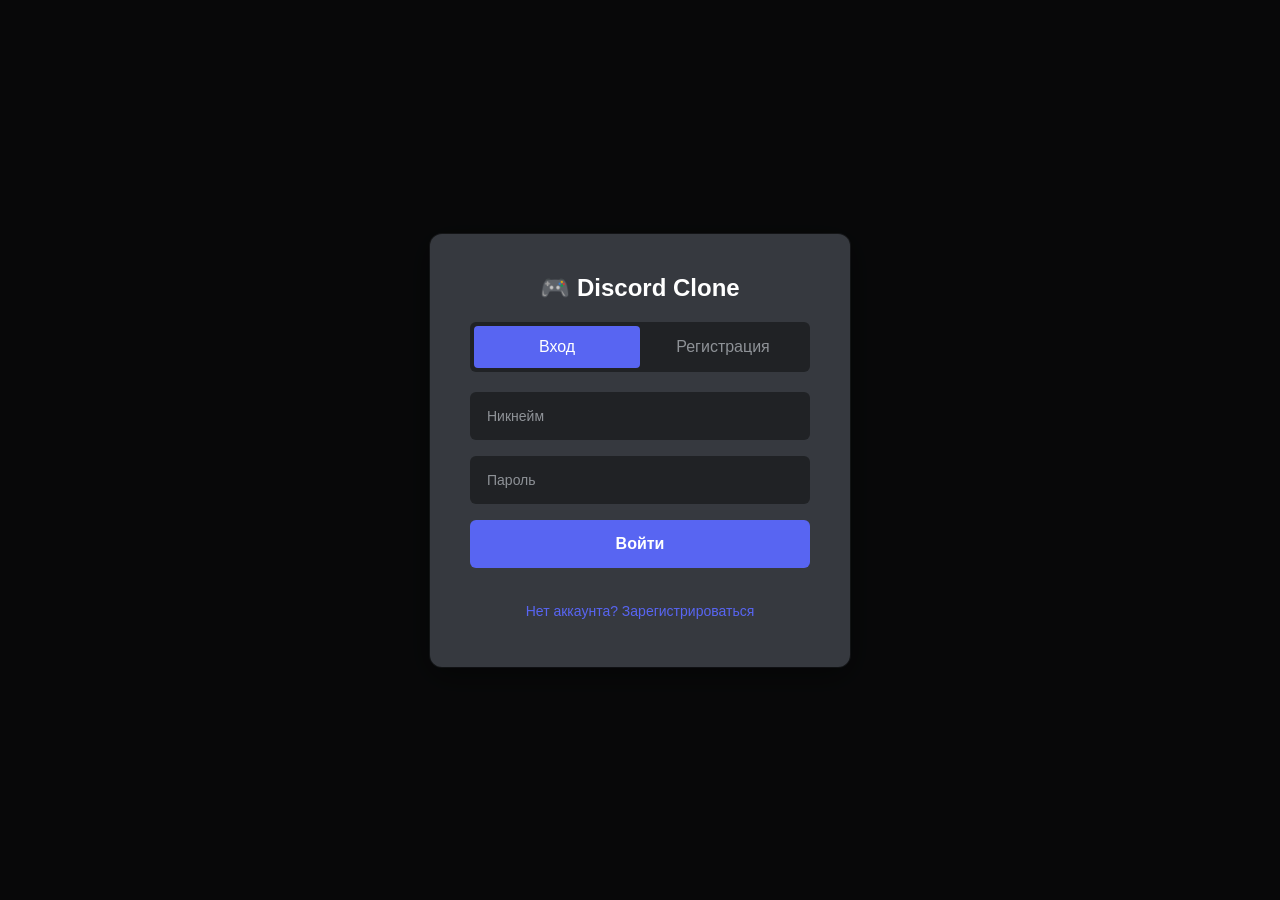
<file: Рефакторинг/frontend/index.html>
<!DOCTYPE html>
<html lang="ru">
<head>
    <meta charset="UTF-8">
    <meta name="viewport" content="width=device-width, initial-scale=1.0">
    <title>Discord Clone</title>

    <!-- CSS -->
    <link rel="stylesheet" href="css/main.css">
    <link rel="stylesheet" href="css/auth.css">
    <link rel="stylesheet" href="css/chat.css">
    <link rel="stylesheet" href="css/profile.css">
    <link rel="stylesheet" href="css/modals.css">
    <link rel="stylesheet" href="css/mobile.css">
</head>
<body>
<!-- =========================================================================
БЛОК 1: ЭКРАН АВТОРИЗАЦИИ
========================================================================= -->
<div id="auth-screen">
    <div class="auth-box">
        <h2>🎮 Discord Clone</h2>

        <div class="auth-tabs">
            <div class="auth-tab active" onclick="switchTab('login')">Вход</div>
            <div class="auth-tab" onclick="switchTab('register')">Регистрация</div>
        </div>

        <div id="login-form">
            <div class="error-message" id="login-error"></div>
            <label for="login-nickname"></label>
            <input type="text" id="login-nickname" placeholder="Никнейм" autocomplete="username" maxlength="25">

            <label for="login-password"></label>
            <input type="password" id="login-password" placeholder="Пароль" autocomplete="current-password">

            <button onclick="login()" id="login-btn">Войти</button>
            <div class="toggle-link" onclick="switchTab('register')">Нет аккаунта? Зарегистрироваться</div>
        </div>

        <div id="register-form" style="display: none;">
            <div class="error-message" id="register-error"></div>
            <div class="password-strength" id="password-strength-bar"></div>
            <div class="password-requirements" id="password-requirements">Мин. 8 символов, заглавная, строчная, цифра</div>

            <label for="reg-nickname"></label>
            <input type="text" id="reg-nickname" placeholder="Никнейм (3-25 символов)" autocomplete="username" maxlength="25" oninput="validateNicknameLength(this)">

            <label for="reg-email"></label>
            <input type="email" id="reg-email" placeholder="Email (обязательно)" autocomplete="email">

            <label for="reg-password"></label>
            <input type="password" id="reg-password" placeholder="Пароль" autocomplete="new-password" oninput="checkPasswordStrength()">

            <button onclick="register()" id="register-btn">Зарегистрироваться</button>
            <div class="toggle-link" onclick="switchTab('login')">Есть аккаунт? Войти</div>
        </div>
    </div>
</div>

<!-- =========================================================================
БЛОК 2: МОДАЛЬНЫЕ ОКНА
========================================================================= -->
<div id="email-verify-modal" class="modal">
    <div class="verify-box">
        <h3>📧 Подтверждение Email</h3>
        <p>Введите 6-значный код из письма</p>
        <div class="error-message" id="verify-error"></div>
        <div class="success-message" id="verify-success"></div>
        <label for="verify-code"></label>
        <input type="text" id="verify-code" placeholder="000000" maxlength="6" pattern="[0-9]*" inputmode="numeric">
        <button onclick="verifyEmail()" id="verify-code-btn">Подтвердить</button>
        <div class="resend-link" onclick="resendCode()" id="resend-code-btn">📩 Отправить код повторно</div>
        <button class="close-btn" onclick="closeVerifyModal()">Позже</button>
    </div>
</div>

<div id="create-channel-modal" class="modal">
    <div class="verify-box">
        <h3>➕ Создать канал</h3>
        <p>Создайте новый канал для общения</p>
        <div class="error-message" id="create-channel-error"></div>
        <label for="channel-name-input"></label>
        <input type="text" id="channel-name-input" placeholder="название-канала" maxlength="25">
        <label for="channel-password-input"></label>
        <input type="password" id="channel-password-input" placeholder="Пароль (необязательно)">
        <small>💡 Оставьте пустым для открытого канала</small>
        <button onclick="createChannel()">Создать канал</button>
        <button class="close-btn" onclick="closeCreateChannelModal()">Отмена</button>
    </div>
</div>

<div id="channel-password-modal" class="modal">
    <div class="verify-box">
        <h3>🔒 Защищённый канал</h3>
        <p id="channel-password-prompt"></p>
        <div class="error-message" id="channel-password-error"></div>
        <label for="join-channel-password-input"></label>
        <input type="password" id="join-channel-password-input" placeholder="Введите пароль">
        <button onclick="joinProtectedChannel()">Войти</button>
        <button class="close-btn" onclick="closeChannelPasswordModal()">Отмена</button>
    </div>
</div>

<!-- =========================================================================
БЛОК 3: МОДАЛЬНОЕ ОКНО ПРОФИЛЯ
========================================================================= -->
<div id="profile-modal" class="profile-modal">
    <div class="profile-container">
        <div class="profile-header">
            <button class="profile-close-btn" onclick="closeProfileModal()">×</button>
            <div class="profile-avatar-large" id="profile-avatar-large">U</div>
            <h2 class="profile-name" id="profile-name">Username</h2>
            <p class="profile-email" id="profile-email">email@example.com</p>
        </div>

        <div class="profile-body">
            <div class="profile-success-message" id="profile-success"></div>
            <div class="profile-error-message" id="profile-error"></div>

            <div class="profile-section">
                <h3 class="profile-section-title">📋 Основная информация</h3>
                <div class="profile-field">
                    <label>Никнейм</label>
                    <label for="profile-nickname-input"></label>
                    <input type="text" id="profile-nickname-input" placeholder="Ваш никнейм (3-25 символов)" maxlength="25" oninput="validateNicknameLength(this)">
                </div>

                <div class="profile-field">
                    <label>Email <span class="profile-status-badge unverified" id="profile-email-badge">Не подтверждён</span></label>
                    <div class="profile-email-row">
                        <label for="profile-email-input"></label>
                        <input type="email" id="profile-email-input" class="profile-email-input" placeholder="email@example.com">
                        <button class="verify-email-btn" onclick="sendVerificationEmail()" id="verify-email-btn">📩 Отправить код</button>
                    </div>

                    <div class="verification-code-container" id="verification-code-container" style="display: none; margin-top: 12px;">
                        <div class="profile-field" style="margin-bottom: 8px;">
                            <label>Код из письма</label>
                            <label for="profile-verification-code"></label>
                            <input type="text" id="profile-verification-code" placeholder="000000" maxlength="6" pattern="[0-9]*" inputmode="numeric" style="letter-spacing: 8px; font-size: 18px; text-align: center; font-weight: bold;">
                        </div>
                        <button class="profile-btn" onclick="verifyEmailFromProfile()" style="margin-top: 8px;">✅ Подтвердить email</button>
                        <div class="verify-email-timer" id="verify-email-timer">⏳ Повторная отправка через <span id="timer-countdown">30</span> сек.</div>
                        <div class="verify-email-success" id="verify-email-success">✅ Код отправлен!</div>
                        <div class="verify-email-error" id="verify-email-error">❌ Ошибка отправки</div>
                    </div>
                </div>

                <div class="profile-info-row">
                    <span class="profile-info-label">ID пользователя</span>
                    <span class="profile-info-value" id="profile-user-id">-</span>
                </div>
                <div class="profile-info-row">
                    <span class="profile-info-label">Дата регистрации</span>
                    <span class="profile-info-value" id="profile-created-at">-</span>
                </div>
                <div class="profile-info-row">
                    <span class="profile-info-label">Последний вход</span>
                    <span class="profile-info-value" id="profile-last-login">-</span>
                </div>

                <button class="profile-btn" onclick="updateProfile()">💾 Сохранить изменения</button>
            </div>

            <div class="profile-section">
                <h3 class="profile-section-title">🔐 Безопасность</h3>
                <div class="profile-field">
                    <label>Текущий пароль</label>
                    <label for="profile-current-password"></label>
                    <input type="password" id="profile-current-password" placeholder="••••••••">
                </div>
                <div class="profile-field">
                    <label>Новый пароль</label>
                    <label for="profile-new-password"></label>
                    <input type="password" id="profile-new-password" placeholder="Минимум 8 символов">
                </div>
                <div class="profile-field">
                    <label>Подтверждение пароля</label>
                    <label for="profile-confirm-password"></label>
                    <input type="password" id="profile-confirm-password" placeholder="Повторите пароль">
                </div>
                <button class="profile-btn secondary" onclick="changePassword()">🔑 Изменить пароль</button>
            </div>

            <div class="profile-section">
                <h3 class="profile-section-title">💻 Активные сессии</h3>
                <div id="profile-sessions-list"></div>
                <button class="profile-btn secondary" onclick="terminateAllSessions()" style="margin-top: 12px;">🚫 Завершить все другие сессии</button>
            </div>

            <div class="profile-section">
                <h3 class="profile-section-title">📊 Статистика</h3>
                <div class="profile-stats-grid">
                    <div class="profile-stat-card">
                        <div class="profile-stat-value" id="profile-messages-count">0</div>
                        <div class="profile-stat-label">Сообщений</div>
                    </div>
                    <div class="profile-stat-card">
                        <div class="profile-stat-value" id="profile-channels-count">0</div>
                        <div class="profile-stat-label">Каналов</div>
                    </div>
                </div>
            </div>

            <div class="profile-section">
                <h3 class="profile-section-title" style="color: var(--red);">⚠️ Опасная зона</h3>
                <div class="profile-info-row">
                    <div>
                        <div class="profile-info-label">Удалить аккаунт!</div>
                        <div class="profile-info-label">Это действие необратимо!</div>
                    </div>
                    <button class="profile-btn danger" onclick="showDeleteAccountConfirm()">🗑️ Удалить</button>
                </div>
            </div>
        </div>
    </div>
</div>

<div id="delete-account-modal" class="profile-modal">
    <div class="verify-box">
        <h3>⚠️ Удаление аккаунта</h3>
        <p>Вы уверены? Это действие НЕОБРАТИМО!</p>
        <div class="profile-error-message" id="delete-account-error"></div>
        <label for="delete-confirm-nickname"></label>
        <input type="text" id="delete-confirm-nickname" placeholder="Введите ваш никнейм для подтверждения">
        <button class="profile-btn danger" onclick="deleteAccount()">🗑️ Удалить аккаунт</button>
        <button class="profile-btn secondary" onclick="closeDeleteAccountModal()">Отмена</button>
    </div>
</div>

<!-- =========================================================================
БЛОК 4: ОСНОВНОЙ ИНТЕРФЕЙС
========================================================================= -->
<div id="app-screen">
    <div class="servers-nav">
        <div class="server-icon" title="Главный сервер">D</div>
        <div class="server-icon" title="Добавить сервер">+</div>
    </div>

    <div class="channels-nav">
        <div class="header">
            <div class="Core_Server-span"><span>Главный сервер (TLS 1.3)</span></div>
            <button class="create-channel-btn" onclick="showCreateChannelModal()" title="Создать канал">+</button>
        </div>
        <div class="channel-list" id="channel-list"></div>

        <div class="user-info">
            <div class="user-avatar" id="user-avatar">U</div>
            <div class="user-name-container">
                <div class="user-name" id="user-name" title="Полный никнейм">User</div>
            </div>
            <div class="user-actions">
                <button class="profile-btn" onclick="showProfileModal()">⚙️ Профиль</button>
                <button class="logout-btn" onclick="logout()">🚪 Выход</button>
            </div>
        </div>
    </div>

    <div class="chat-area">
        <div class="chat-header" id="chat-header"># общий-чат</div>
        <div class="messages" id="messages"></div>

        <div class="input-area">
            <div class="input-wrapper">
                <label for="file-input" class="file-upload-btn" title="Прикрепить файл">📎</label>
                <input type="file" id="file-input" style="display: none;" multiple accept="image/*,video/*,audio/*,.pdf,.doc,.docx,.txt">

                <label for="message-input"></label>
                <textarea id="message-input" placeholder="Написать сообщение..." rows="1" maxlength="1000"></textarea>

                <button class="send-btn" onclick="sendMessage()" title="Отправить">➤</button>
            </div>

            <div id="file-preview-container" style="display: none;">
                <div id="file-preview-list"></div>
                <button class="cancel-upload-btn" onclick="cancelFileUpload()">Отмена</button>
                <button class="send-files-btn" onclick="sendMessageWithAttachments()">Отправить</button>
            </div>
        </div>
    </div>

    <div class="users-panel">
        <div class="users-header">В сети — <span id="online-count">0</span></div>
        <div class="user-list" id="user-list"></div>
    </div>

    <div class="connection-status status-disconnected" id="connection-status">Отключено</div>
</div>

<!-- =========================================================================
БЛОК 5: JAVASCRIPT МОДУЛИ
========================================================================= -->
<script type="module" src="js/utils.js"></script>
<script type="module" src="js/auth.js"></script>
<script type="module" src="js/chat.js"></script>
<script type="module" src="js/channels.js"></script>
<script type="module" src="js/files.js"></script>
<script type="module" src="js/profile.js"></script>
<script type="module" src="js/app.js"></script>
</body>
</html>
</file>
<file: Рефакторинг/frontend/css/main.css>
/* =============================================================================
DISCORD CLONE - MAIN.CSS
Базовые стили и CSS переменные
============================================================================= */

:root {
    --bg-tertiary: #202225;
    --bg-secondary: #2f3136;
    --bg-primary: #36393f;
    --channel-text: #8e9297;
    --header-primary: #fff;
    --text-normal: #dcddde;
    --brand: #5865F2;
    --brand-hover: #4752c4;
    --green: #3ba55c;
    --red: #ed4245;
    --yellow: #faa61a;
    --error: #f04747;
    --mobile-header-height: 50px;
}

* {
    box-sizing: border-box;
    margin: 0;
    padding: 0;
    -webkit-tap-highlight-color: transparent;
}

body {
    font-family: 'Whitney', 'Helvetica Neue', Arial, sans-serif;
    background-color: var(--bg-primary);
    color: var(--text-normal);
    height: 100vh;
    overflow: hidden;
    touch-action: manipulation;
}

/* Скроллбары */
::-webkit-scrollbar {
    width: 8px;
    background-color: #2e3338;
}

::-webkit-scrollbar-thumb {
    background-color: #202225;
    border-radius: 4px;
}

/* Автозаполнение форм */
input:-webkit-autofill,
input:-webkit-autofill:hover,
input:-webkit-autofill:focus {
    -webkit-text-fill-color: var(--text-normal);
    -webkit-box-shadow: 0 0 0px 1000px var(--bg-tertiary) inset;
    transition: background-color 5000s ease-in-out 0s;
}

/* Уведомления */
.notification {
    position: fixed;
    bottom: 24px;
    right: 24px;
    padding: 16px 24px;
    border-radius: 8px;
    color: white;
    font-weight: 600;
    font-size: 14px;
    z-index: 1002;
    animation: slideInRight 0.3s ease;
    box-shadow: 0 4px 16px rgba(0, 0, 0, 0.3);
    max-width: calc(100% - 48px);
    word-wrap: break-word;
}

@keyframes slideInRight {
    from { transform: translateX(100%); opacity: 0; }
    to { transform: translateX(0); opacity: 1; }
}

.notification.success {
    background: linear-gradient(135deg, var(--green), #2d7d46);
}

.notification.error {
    background: linear-gradient(135deg, var(--error), #c23b3d);
}

.notification.warning {
    background: linear-gradient(135deg, var(--yellow), #d48d12);
    color: #000;
}
</file>
<file: Рефакторинг/frontend/css/auth.css>
/* =============================================================================
DISCORD CLONE - AUTH.CSS
Стили экрана авторизации
============================================================================= */

#auth-screen {
    position: fixed;
    top: 0;
    left: 0;
    width: 100%;
    height: 100%;
    background: rgba(0, 0, 0, 0.85);
    display: flex;
    justify-content: center;
    align-items: center;
    z-index: 1000;
    backdrop-filter: blur(5px);
    padding: 20px;
}

.auth-box {
    background: var(--bg-primary);
    padding: 40px;
    border-radius: 12px;
    width: 420px;
    max-width: 100%;
    box-shadow: 0 8px 32px rgba(0, 0, 0, 0.4), 0 0 0 1px rgba(32, 34, 37, 0.6);
    animation: slideUp 0.3s ease;
}

@keyframes slideUp {
    from { opacity: 0; transform: translateY(20px); }
    to { opacity: 1; transform: translateY(0); }
}

.auth-box h2 {
    color: var(--header-primary);
    margin-bottom: 20px;
    text-align: center;
    font-size: 24px;
    font-weight: 600;
}

.auth-box input {
    background: var(--bg-tertiary);
    padding: 14px 16px;
    border-radius: 6px;
    margin-bottom: 16px;
    border: 1px solid transparent;
    width: 100%;
    color: var(--text-normal);
    font-size: 16px;
    transition: all 0.2s ease;
    box-sizing: border-box;
}

.auth-box input:focus {
    border-color: var(--brand);
    outline: none;
    background: #1a1c1f;
}

.auth-box input::placeholder {
    color: var(--channel-text);
    font-size: 14px;
}

.auth-box button {
    background: var(--brand);
    color: white;
    border: none;
    padding: 14px 24px;
    border-radius: 6px;
    font-weight: 600;
    cursor: pointer;
    width: 100%;
    transition: all 0.2s ease;
    font-size: 16px;
    margin-bottom: 12px;
    min-height: 48px;
}

.auth-box button:hover {
    background: var(--brand-hover);
    transform: translateY(-1px);
}

.auth-box button:disabled {
    background: var(--channel-text);
    cursor: not-allowed;
    transform: none;
}

.auth-box .toggle-link {
    text-align: center;
    margin-top: 15px;
    color: var(--brand);
    cursor: pointer;
    font-size: 14px;
    transition: all 0.2s ease;
    padding: 8px;
}

.auth-box .toggle-link:hover {
    text-decoration: underline;
    color: var(--brand-hover);
}

.auth-box .error-message {
    color: var(--error);
    font-size: 13px;
    margin-bottom: 20px;
    text-align: center;
    display: none;
    padding: 12px 16px;
    border-radius: 6px;
    background: rgba(237, 66, 69, 0.1);
    border: 1px solid rgba(237, 66, 69, 0.3);
}

.auth-box .success-message {
    color: var(--green);
    font-size: 13px;
    margin-bottom: 20px;
    text-align: center;
    display: none;
    padding: 12px 16px;
    border-radius: 6px;
    background: rgba(59, 165, 92, 0.1);
    border: 1px solid rgba(59, 165, 92, 0.3);
}

.auth-tabs {
    display: flex;
    margin-bottom: 20px;
    background: var(--bg-tertiary);
    border-radius: 6px;
    padding: 4px;
}

.auth-tab {
    flex: 1;
    padding: 12px;
    text-align: center;
    cursor: pointer;
    color: var(--channel-text);
    border-radius: 4px;
    transition: all 0.2s ease;
    font-weight: 500;
    user-select: none;
}

.auth-tab.active {
    color: var(--header-primary);
    background: var(--brand);
    cursor: pointer;
}

.auth-tab:hover:not(.active) {
    color: var(--text-normal);
    background: rgba(79, 84, 92, 0.3);
}

.password-strength {
    height: 4px;
    border-radius: 2px;
    margin-bottom: 10px;
    transition: all 0.3s ease;
}

.password-strength.weak { background: var(--red); }
.password-strength.medium { background: var(--yellow); }
.password-strength.strong { background: var(--green); }

.password-requirements {
    font-size: 12px;
    color: var(--channel-text);
    margin-bottom: 15px;
    text-align: center;
}
</file>
<file: Рефакторинг/frontend/css/chat.css>
/* =============================================================================
DISCORD CLONE - CHAT.CSS
Стили чата и сообщений
============================================================================= */

#app-screen {
    display: none;
    height: 100%;
    width: 100%;
}

.servers-nav {
    width: 72px;
    background-color: var(--bg-tertiary);
    display: flex;
    flex-direction: column;
    align-items: center;
    padding-top: 12px;
    flex-shrink: 0;
}

.server-icon {
    width: 48px;
    height: 48px;
    background-color: var(--bg-primary);
    border-radius: 50%;
    margin-bottom: 8px;
    cursor: pointer;
    transition: all 0.2s ease;
    display: flex;
    justify-content: center;
    align-items: center;
    color: var(--text-normal);
    font-weight: bold;
    font-size: 20px;
}

.server-icon:hover {
    border-radius: 16px;
    background-color: var(--brand);
    color: white;
}

.channels-nav {
    width: 240px;
    background-color: var(--bg-secondary);
    display: flex;
    flex-direction: column;
    flex-shrink: 0;
}

.header {
    height: 48px;
    padding: 0 16px;
    display: flex;
    align-items: center;
    justify-content: space-between;
    font-weight: 600;
    color: var(--header-primary);
    border-bottom: 1px solid #202225;
    box-shadow: 0 1px 0 rgba(4, 4, 5, 0.2);
    font-size: 15px;
}

.create-channel-btn {
    background: var(--bg-primary);
    color: var(--channel-text);
    border: none;
    width: 32px;
    height: 32px;
    border-radius: 6px;
    font-size: 22px;
    cursor: pointer;
    transition: all 0.2s ease;
    display: flex;
    align-items: center;
    justify-content: center;
    line-height: 1;
    min-width: 32px;
    min-height: 32px;
}

.create-channel-btn:hover {
    background: var(--brand);
    color: white;
    transform: rotate(90deg);
}

.channel-list {
    padding: 10px 8px;
    flex: 1;
    overflow-y: auto;
}

.channel-item {
    padding: 10px 10px;
    border-radius: 6px;
    color: var(--channel-text);
    cursor: pointer;
    margin-bottom: 2px;
    display: flex;
    align-items: center;
    transition: all 0.2s ease;
    font-size: 15px;
    min-height: 40px;
}

.channel-item::before {
    content: '#';
    margin-right: 6px;
    color: var(--channel-text);
    font-weight: bold;
}

.channel-item:hover {
    background-color: rgba(79, 84, 92, 0.32);
    color: var(--text-normal);
}

.channel-item.active {
    background-color: rgba(79, 84, 92, 0.6);
    color: white;
}

.channel-delete-btn {
    background: transparent;
    border: none;
    color: var(--channel-text);
    cursor: pointer;
    font-size: 14px;
    padding: 8px;
    border-radius: 4px;
    transition: all 0.2s ease;
    opacity: 0;
    margin-left: 8px;
    min-width: 32px;
    min-height: 32px;
    display: flex;
    align-items: center;
    justify-content: center;
}

.channel-item:hover .channel-delete-btn {
    opacity: 1;
}

.channel-delete-btn:hover {
    background: rgba(237, 66, 69, 0.2);
    color: var(--red);
    transform: scale(1.1);
}

.channel-item.private {
    opacity: 0.8;
}

.channel-item.private::after {
    content: '🔒';
    margin-left: auto;
    font-size: 12px;
    opacity: 0.7;
}

/* Чат область */
.chat-area {
    flex: 1;
    display: flex;
    flex-direction: column;
    background-color: var(--bg-primary);
    min-width: 0;
    position: relative;
    height: 100%;
}

.chat-header {
    height: 48px;
    padding: 0 16px;
    display: flex;
    align-items: center;
    border-bottom: 1px solid #26272d;
    font-weight: 600;
    color: var(--header-primary);
    flex-shrink: 0;
    font-size: 16px;
}

.messages {
    flex: 1;
    overflow-y: auto;
    padding: 20px;
    padding-bottom: 80px;
    display: flex;
    flex-direction: column;
    -webkit-overflow-scrolling: touch;
    scroll-behavior: smooth;
}

/* Сообщения */
.message {
    margin-bottom: 16px;
    display: flex;
    animation: fadeIn 0.3s ease;
    align-items: flex-start;
    width: 100%;
}

@keyframes fadeIn {
    from { opacity: 0; transform: translateY(10px); }
    to { opacity: 1; transform: translateY(0); }
}

.message.other {
    justify-content: flex-start;
}

.message.other .avatar {
    margin-right: 10px;
    order: 1;
}

.message.other .message-bubble {
    background-color: #383a40;
    border-radius: 18px;
    border-bottom-left-radius: 4px;
    padding: 8px 12px;
    max-width: 70%;
    order: 2;
}

.message.own {
    justify-content: flex-end;
}

.message.own .avatar {
    display: none;
}

.message.own .message-bubble {
    background: linear-gradient(135deg, var(--brand), var(--brand-hover));
    border-radius: 18px;
    border-bottom-right-radius: 4px;
    padding: 8px 12px;
    max-width: 70%;
    order: 1;
}

.message.own .message-content h4,
.message.own .message-content p,
.message.own .time {
    color: white !important;
}

.message-bubble {
    display: inline-block;
    word-wrap: break-word;
}

.avatar {
    width: 40px;
    height: 40px;
    border-radius: 50%;
    background-color: var(--brand);
    margin-right: 16px;
    flex-shrink: 0;
    display: flex;
    justify-content: center;
    align-items: center;
    color: white;
    font-weight: bold;
    font-size: 16px;
    margin-top: 2px;
}

.message-time {
    font-size: 11px;
    color: #72767d;
    margin-top: 4px;
    text-align: right;
    display: flex;
    align-items: center;
    justify-content: flex-end;
    gap: 4px;
}

.message.own .message-time {
    color: rgba(255, 255, 255, 0.8);
}

.message-check {
    font-size: 10px;
    margin-left: 4px;
    font-weight: bold;
    transition: color 0.3s ease;
}

.message-check.sent { color: #b9bbbe; }
.message-check.delivered { color: #b9bbbe; }
.message-check.read { color: #4fb398; }

.message-username {
    font-size: 13px;
    font-weight: 600;
    color: var(--brand);
    margin-bottom: 4px;
    display: block;
}

.system-message {
    color: #72767d;
    text-align: center;
    margin: 10px 0;
    font-style: italic;
    font-size: 14px;
    padding: 8px 16px;
    background: rgba(114, 118, 125, 0.1);
    border-radius: 6px;
}

/* Вложения */
.message-attachments {
    margin-top: 8px;
    display: flex;
    flex-wrap: wrap;
    gap: 8px;
}

.attachment-item {
    border-radius: 8px;
    overflow: hidden;
    max-width: 300px;
}

.attachment-item img,
.attachment-item video {
    max-width: 100%;
    border-radius: 8px;
}

/* Область ввода */
.input-area {
    position: absolute;
    bottom: 0;
    left: 0;
    width: 100%;
    padding: 10px 16px;
    background-color: var(--bg-primary);
    border-top: 1px solid #26272d;
    z-index: 100;
    box-sizing: border-box;
    padding-bottom: max(10px, env(safe-area-inset-bottom));
}

.input-wrapper {
    background-color: #40444b;
    border-radius: 20px;
    padding: 10px 16px;
    transition: all 0.2s ease;
    display: flex;
    align-items: flex-end;
    box-shadow: 0 2px 5px rgba(0,0,0,0.2);
}

.input-wrapper:focus-within {
    background-color: #454950;
}

.input-wrapper textarea {
    width: 100%;
    background: transparent;
    border: none;
    color: var(--text-normal);
    font-size: 16px;
    outline: none;
    flex: 1;
    resize: none;
    min-height: 24px;
    max-height: 200px;
    overflow-y: auto;
    line-height: 1.4;
    padding: 8px 0;
    font-family: inherit;
}

.input-wrapper textarea::placeholder {
    color: var(--channel-text);
}

.file-upload-btn {
    background: transparent;
    border: none;
    color: var(--channel-text);
    cursor: pointer;
    font-size: 20px;
    padding: 8px;
    min-width: 40px;
    min-height: 40px;
    display: flex;
    align-items: center;
    justify-content: center;
    transition: all 0.2s ease;
}

.file-upload-btn:hover {
    color: var(--brand);
    background: rgba(88, 101, 242, 0.1);
    border-radius: 8px;
}

.send-btn {
    background: var(--brand);
    border: none;
    color: white;
    cursor: pointer;
    font-size: 18px;
    padding: 8px 12px;
    border-radius: 8px;
    transition: all 0.2s ease;
}

.send-btn:hover {
    background: var(--brand-hover);
}

/* Превью файлов */
#file-preview-container {
    background: var(--bg-tertiary);
    padding: 12px;
    border-radius: 8px;
    margin-top: 8px;
}

#file-preview-list {
    display: flex;
    flex-wrap: wrap;
    gap: 8px;
    margin-bottom: 12px;
}

.file-preview-item {
    background: var(--bg-secondary);
    border-radius: 8px;
    padding: 8px;
    display: flex;
    align-items: center;
    gap: 8px;
    max-width: 200px;
    position: relative;
}

.file-preview-item img,
.file-preview-item video {
    width: 50px;
    height: 50px;
    object-fit: cover;
    border-radius: 4px;
}

.file-icon {
    width: 50px;
    height: 50px;
    background: var(--bg-tertiary);
    border-radius: 4px;
    display: flex;
    align-items: center;
    justify-content: center;
    font-size: 24px;
}

.file-name {
    font-size: 12px;
    color: var(--text-normal);
    white-space: nowrap;
    overflow: hidden;
    text-overflow: ellipsis;
}

.file-size {
    font-size: 11px;
    color: var(--channel-text);
}

.cancel-upload-btn,
.send-files-btn {
    padding: 8px 16px;
    border-radius: 6px;
    border: none;
    cursor: pointer;
    font-size: 13px;
    font-weight: 600;
    margin-right: 8px;
}

.cancel-upload-btn {
    background: var(--bg-tertiary);
    color: var(--text-normal);
}

.send-files-btn {
    background: var(--brand);
    color: white;
}

/* Статус подключения */
.connection-status {
    position: fixed;
    top: 10px;
    right: 10px;
    padding: 8px 16px;
    border-radius: 6px;
    font-size: 12px;
    font-weight: 600;
    z-index: 999;
    transition: all 0.3s ease;
    max-width: calc(100% - 20px);
}

.status-connected {
    background: var(--green);
    color: white;
    box-shadow: 0 2px 8px rgba(59, 165, 92, 0.4);
}

.status-disconnected {
    background: var(--red);
    color: white;
    box-shadow: 0 2px 8px rgba(237, 66, 69, 0.4);
}

/* Панель пользователей */
.users-panel {
    width: 240px;
    background-color: var(--bg-secondary);
    display: flex;
    flex-direction: column;
    flex-shrink: 0;
    border-left: 1px solid #202225;
}

.users-header {
    height: 48px;
    padding: 0 16px;
    display: flex;
    align-items: center;
    font-weight: 600;
    color: var(--header-primary);
    border-bottom: 1px solid #202225;
    font-size: 12px;
    text-transform: uppercase;
    color: var(--channel-text);
    letter-spacing: 0.5px;
}

.user-list {
    padding: 10px 8px;
    overflow-y: auto;
    flex: 1;
}

.user-item {
    padding: 10px;
    border-radius: 6px;
    color: var(--text-normal);
    margin-bottom: 2px;
    display: flex;
    align-items: center;
    transition: all 0.2s ease;
    font-size: 14px;
    min-height: 40px;
}

.user-item:hover {
    background-color: rgba(79, 84, 92, 0.32);
}

.user-status {
    width: 10px;
    height: 10px;
    border-radius: 50%;
    margin-right: 10px;
    background-color: var(--green);
    box-shadow: 0 0 8px rgba(59, 165, 92, 0.5);
    flex-shrink: 0;
}

.user-status.offline {
    background-color: var(--channel-text);
    box-shadow: none;
}

/* Панель пользователя */
.user-info {
    display: flex;
    flex-direction: column;
    align-items: center;
    padding: 12px;
    background: linear-gradient(180deg, #292b2f 0%, #2f3136 100%);
    border-top: 1px solid #202225;
    gap: 8px;
    transition: all 0.2s ease;
    min-width: 0;
    max-width: 100%;
}

.user-info:hover {
    background: linear-gradient(180deg, #2f3136 0%, #36393f 100%);
}

.user-avatar {
    width: 60px;
    height: 60px;
    min-width: 60px;
    min-height: 60px;
    max-width: 60px;
    max-height: 60px;
    border-radius: 50%;
    background: linear-gradient(135deg, var(--brand), var(--brand-hover));
    display: flex;
    justify-content: center;
    align-items: center;
    color: white;
    font-weight: bold;
    font-size: 24px;
    box-shadow: 0 2px 8px rgba(88, 101, 242, 0.4);
    transition: all 0.2s ease;
    overflow: hidden;
    flex-shrink: 0;
}

.user-avatar:hover {
    transform: scale(1.1);
    box-shadow: 0 4px 12px rgba(88, 101, 242, 0.6);
}

.user-name-container {
    width: 100%;
    text-align: center;
    flex: 1;
    min-width: 0;
    overflow: hidden;
    padding: 0 4px;
}

.user-name {
    color: var(--header-primary);
    font-size: 14px;
    font-weight: 600;
    white-space: normal;
    overflow-wrap: break-word;
    word-break: break-word;
    line-height: 1.3;
    display: block;
    max-width: 100%;
    padding: 4px 0;
    max-height: 40px;
    overflow: hidden;
}

.user-actions {
    display: flex;
    gap: 8px;
    flex-shrink: 0;
    width: 100%;
    justify-content: center;
    margin-top: 4px;
}

.profile-btn,
.logout-btn {
    border-radius: 6px;
    cursor: pointer;
    font-size: 13px;
    font-weight: 600;
    transition: all 0.2s ease;
    display: flex;
    align-items: center;
    justify-content: center;
    gap: 6px;
    min-width: 100px;
    flex: 1;
    max-width: 100%;
    height: 40px;
    min-height: 40px;
    padding: 0 12px;
}

.profile-btn {
    background: rgba(88, 101, 242, 0.15);
    color: var(--brand);
    border: 1px solid rgba(88, 101, 242, 0.3);
}

.profile-btn:hover {
    background: var(--brand);
    color: white;
    border-color: var(--brand);
    transform: translateY(-1px);
    box-shadow: 0 4px 12px rgba(88, 101, 242, 0.4);
}

.logout-btn {
    background: rgba(237, 66, 69, 0.15);
    color: var(--red);
    border: 1px solid rgba(237, 66, 69, 0.3);
}

.logout-btn:hover {
    background: var(--red);
    color: white;
    border-color: var(--red);
    transform: translateY(-1px);
    box-shadow: 0 4px 12px rgba(237, 66, 69, 0.4);
}
</file>
<file: Рефакторинг/frontend/css/profile.css>
/* =============================================================================
DISCORD CLONE - PROFILE.CSS
Стили профиля пользователя
============================================================================= */

.profile-modal {
    position: fixed;
    top: 0;
    left: 0;
    width: 100%;
    height: 100%;
    background: rgba(0, 0, 0, 0.85);
    display: none;
    justify-content: center;
    align-items: center;
    z-index: 1001;
    backdrop-filter: blur(8px);
    animation: fadeIn 0.2s ease;
    padding: 20px;
}

.profile-container {
    background: var(--bg-primary);
    border-radius: 12px;
    width: 500px;
    max-width: 100%;
    max-height: 90vh;
    overflow-y: auto;
    box-shadow: 0 8px 32px rgba(0, 0, 0, 0.4), 0 0 0 1px rgba(32, 34, 37, 0.6);
    animation: slideUp 0.3s ease;
    -webkit-overflow-scrolling: touch;
}

.profile-container::-webkit-scrollbar {
    width: 8px;
}

.profile-container::-webkit-scrollbar-track {
    background: var(--bg-primary);
}

.profile-container::-webkit-scrollbar-thumb {
    background: var(--bg-tertiary);
    border-radius: 4px;
}

.profile-header {
    background: linear-gradient(135deg, var(--brand), var(--brand-hover));
    padding: 24px;
    border-radius: 12px 12px 0 0;
    text-align: center;
    position: relative;
}

.profile-close-btn {
    position: absolute;
    top: 12px;
    right: 12px;
    background: rgba(0, 0, 0, 0.3);
    border: none;
    color: white;
    width: 32px;
    height: 32px;
    min-width: 32px;
    min-height: 32px;
    border-radius: 50%;
    cursor: pointer;
    font-size: 20px;
    display: flex;
    align-items: center;
    justify-content: center;
    transition: all 0.2s ease;
}

.profile-close-btn:hover {
    background: rgba(0, 0, 0, 0.5);
    transform: rotate(90deg);
}

.profile-avatar-large {
    width: 100px;
    height: 100px;
    border-radius: 50%;
    background: white;
    color: var(--brand);
    display: flex;
    justify-content: center;
    align-items: center;
    font-size: 40px;
    font-weight: bold;
    margin: 0 auto 16px;
    border: 4px solid rgba(255, 255, 255, 0.3);
    box-shadow: 0 4px 16px rgba(0, 0, 0, 0.3);
}

.profile-name {
    color: white;
    font-size: 24px;
    font-weight: 700;
    margin-bottom: 8px;
}

.profile-email {
    color: rgba(255, 255, 255, 0.8);
    font-size: 14px;
}

.profile-body {
    padding: 24px;
}

.profile-section {
    margin-bottom: 24px;
    padding-bottom: 24px;
    border-bottom: 1px solid var(--bg-tertiary);
}

.profile-section:last-child {
    border-bottom: none;
    margin-bottom: 0;
    padding-bottom: 0;
}

.profile-section-title {
    color: var(--channel-text);
    font-size: 12px;
    text-transform: uppercase;
    letter-spacing: 0.5px;
    font-weight: 600;
    margin-bottom: 16px;
}

.profile-field {
    margin-bottom: 16px;
}

.profile-field label {
    display: block;
    color: var(--channel-text);
    font-size: 12px;
    font-weight: 600;
    margin-bottom: 8px;
    text-transform: uppercase;
}

.profile-field input {
    background: var(--bg-tertiary);
    padding: 12px 16px;
    border-radius: 6px;
    border: 1px solid transparent;
    width: 100%;
    color: var(--text-normal);
    font-size: 16px;
    transition: all 0.2s ease;
    box-sizing: border-box;
    min-height: 44px;
}

.profile-field input:focus {
    border-color: var(--brand);
    outline: none;
    background: #1a1c1f;
}

.profile-field input:disabled {
    opacity: 0.6;
    cursor: not-allowed;
}

.profile-status-badge {
    display: inline-block;
    padding: 4px 12px;
    border-radius: 12px;
    font-size: 12px;
    font-weight: 600;
    margin-left: 8px;
}

.profile-status-badge.verified {
    background: rgba(59, 165, 92, 0.2);
    color: var(--green);
}

.profile-status-badge.unverified {
    background: rgba(250, 166, 26, 0.2);
    color: var(--yellow);
}

.profile-btn {
    background: var(--brand);
    color: white;
    border: none;
    padding: 12px 24px;
    border-radius: 6px;
    font-weight: 600;
    cursor: pointer;
    transition: all 0.2s ease;
    font-size: 14px;
    width: auto;
    min-height: 44px;
    min-width: 120px;
}

.profile-btn:hover {
    background: var(--brand-hover);
    transform: translateY(-1px);
}

.profile-btn.secondary {
    background: var(--bg-tertiary);
    color: var(--text-normal);
}

.profile-btn.secondary:hover {
    background: var(--bg-secondary);
}

.profile-btn.danger {
    background: var(--red);
    color: white;
}

.profile-btn.danger:hover {
    background: #c23b3d;
}

.profile-btn:disabled {
    background: var(--channel-text);
    cursor: not-allowed;
    transform: none;
}

.profile-info-row {
    display: flex;
    justify-content: space-between;
    align-items: center;
    padding: 12px 0;
    border-bottom: 1px solid var(--bg-tertiary);
    flex-wrap: wrap;
    gap: 8px;
}

.profile-info-row:last-child {
    border-bottom: none;
}

.profile-info-label {
    color: var(--channel-text);
    font-size: 14px;
}

.profile-info-value {
    color: var(--text-normal);
    font-size: 14px;
    font-weight: 500;
}

.profile-session-item {
    background: var(--bg-tertiary);
    padding: 12px 16px;
    border-radius: 6px;
    margin-bottom: 8px;
    display: flex;
    justify-content: space-between;
    align-items: center;
    flex-wrap: wrap;
    gap: 8px;
}

.profile-session-info {
    flex: 1;
    min-width: 200px;
}

.profile-session-device {
    color: var(--text-normal);
    font-size: 14px;
    font-weight: 500;
    margin-bottom: 4px;
}

.profile-session-location {
    color: var(--channel-text);
    font-size: 12px;
}

.profile-session-current {
    background: rgba(59, 165, 92, 0.2);
    border: 1px solid var(--green);
}

.profile-session-terminate {
    background: var(--red);
    color: white;
    border: none;
    padding: 8px 16px;
    min-height: 36px;
    border-radius: 4px;
    cursor: pointer;
    font-size: 12px;
    font-weight: 500;
    transition: all 0.2s ease;
    white-space: nowrap;
}

.profile-session-terminate:hover {
    background: #c23b3d;
}

.profile-success-message {
    background: rgba(59, 165, 92, 0.1);
    border: 1px solid var(--green);
    color: var(--green);
    padding: 12px 16px;
    border-radius: 6px;
    margin-bottom: 16px;
    font-size: 14px;
    display: none;
}

.profile-error-message {
    background: rgba(237, 66, 69, 0.1);
    border: 1px solid var(--red);
    color: var(--red);
    padding: 12px 16px;
    border-radius: 6px;
    margin-bottom: 16px;
    font-size: 14px;
    display: none;
}

.profile-stats-grid {
    display: grid;
    grid-template-columns: repeat(2, 1fr);
    gap: 12px;
    margin-top: 16px;
}

.profile-stat-card {
    background: var(--bg-tertiary);
    padding: 16px;
    border-radius: 8px;
    text-align: center;
}

.profile-stat-value {
    color: var(--header-primary);
    font-size: 24px;
    font-weight: 700;
    margin-bottom: 4px;
}

.profile-stat-label {
    color: var(--channel-text);
    font-size: 12px;
    text-transform: uppercase;
}

/* Email верификация */
.profile-email-row {
    display: flex;
    gap: 8px;
    align-items: center;
    margin-bottom: 16px;
    flex-wrap: wrap;
}

.profile-email-input {
    flex: 1;
    min-width: 200px;
    background: var(--bg-tertiary);
    padding: 12px 16px;
    border-radius: 6px;
    border: 1px solid transparent;
    color: var(--text-normal);
    font-size: 16px;
    transition: all 0.2s ease;
    min-height: 44px;
}

.profile-email-input:focus {
    border-color: var(--brand);
    outline: none;
    background: #1a1c1f;
}

.verify-email-btn {
    background: rgba(59, 165, 92, 0.15);
    color: var(--green);
    border: 1px solid rgba(59, 165, 92, 0.3);
    padding: 12px 16px;
    min-height: 44px;
    border-radius: 6px;
    cursor: pointer;
    font-size: 13px;
    font-weight: 600;
    transition: all 0.2s ease;
    white-space: nowrap;
    display: flex;
    align-items: center;
    gap: 6px;
}

.verify-email-btn:hover:not(:disabled) {
    background: rgba(59, 165, 92, 0.25);
    border-color: var(--green);
    transform: translateY(-1px);
}

.verify-email-btn:disabled {
    background: var(--bg-tertiary);
    color: var(--channel-text);
    border-color: transparent;
    cursor: not-allowed;
    transform: none;
}

.verify-email-btn.sending {
    background: rgba(250, 166, 26, 0.15);
    color: var(--yellow);
    border-color: rgba(250, 166, 26, 0.3);
    animation: pulse 1s infinite;
}

@keyframes pulse {
    0%, 100% { opacity: 1; }
    50% { opacity: 0.6; }
}

.verify-email-timer {
    font-size: 12px;
    color: var(--channel-text);
    margin-top: 8px;
    text-align: center;
    display: none;
    padding: 8px 12px;
    background: var(--bg-tertiary);
    border-radius: 6px;
}

.verify-email-timer.active {
    display: block;
    animation: slideIn 0.3s ease;
}

.verify-email-success,
.verify-email-error {
    padding: 10px 16px;
    border-radius: 6px;
    margin-top: 8px;
    font-size: 13px;
    display: none;
    text-align: center;
}

.verify-email-success {
    background: rgba(59, 165, 92, 0.1);
    border: 1px solid var(--green);
    color: var(--green);
}

.verify-email-error {
    background: rgba(237, 66, 69, 0.1);
    border: 1px solid var(--red);
    color: var(--red);
}

.verify-email-success.active,
.verify-email-error.active {
    display: block;
    animation: slideIn 0.3s ease;
}

.verification-code-container {
    background: var(--bg-tertiary);
    padding: 16px;
    border-radius: 8px;
    border: 1px solid rgba(88, 101, 242, 0.3);
    animation: slideIn 0.3s ease;
}

@keyframes slideIn {
    from { opacity: 0; transform: translateY(-10px); }
    to { opacity: 1; transform: translateY(0); }
}
</file>
<file: Рефакторинг/frontend/css/modals.css>
/* =============================================================================
DISCORD CLONE - MODALS.CSS
Стили модальных окон
============================================================================= */

.modal {
    position: fixed;
    top: 0;
    left: 0;
    width: 100%;
    height: 100%;
    background: rgba(0, 0, 0, 0.85);
    display: none;
    justify-content: center;
    align-items: center;
    z-index: 1001;
    backdrop-filter: blur(8px);
    animation: fadeIn 0.2s ease;
    padding: 20px;
}

.verify-box {
    background: var(--bg-primary);
    padding: 40px;
    border-radius: 12px;
    width: 420px;
    max-width: 100%;
    text-align: center;
    box-shadow: 0 8px 32px rgba(0, 0, 0, 0.4), 0 0 0 1px rgba(32, 34, 37, 0.6);
    animation: slideUp 0.3s ease;
    max-height: 90vh;
    overflow-y: auto;
}

.verify-box h3 {
    color: var(--header-primary);
    margin-bottom: 8px;
    font-size: 20px;
    font-weight: 600;
}

.verify-box p {
    color: var(--channel-text);
    margin-bottom: 24px;
    font-size: 14px;
    line-height: 1.4;
}

.verify-box input {
    background: var(--bg-tertiary);
    padding: 14px 16px;
    border-radius: 6px;
    margin-bottom: 16px;
    border: 1px solid transparent;
    width: 100%;
    color: var(--text-normal);
    font-size: 16px;
    transition: all 0.2s ease;
    box-sizing: border-box;
}

.verify-box input:focus {
    border-color: var(--brand);
    outline: none;
    background: #1a1c1f;
}

.verify-box input::placeholder {
    color: var(--channel-text);
    font-size: 14px;
}

.verify-box button {
    background: var(--brand);
    color: white;
    border: none;
    padding: 14px 24px;
    border-radius: 6px;
    font-weight: 600;
    cursor: pointer;
    width: 100%;
    transition: all 0.2s ease;
    font-size: 16px;
    margin-bottom: 12px;
    min-height: 48px;
}

.verify-box button:hover {
    background: var(--brand-hover);
    transform: translateY(-1px);
}

.verify-box .resend-link {
    color: var(--brand);
    cursor: pointer;
    font-size: 14px;
    display: inline-block;
    margin-top: 8px;
    transition: all 0.2s ease;
    padding: 8px;
}

.verify-box .resend-link:hover {
    text-decoration: underline;
    color: var(--brand-hover);
}

.verify-box .close-btn {
    background: transparent;
    color: var(--channel-text);
    border: 1px solid transparent;
    padding: 14px 24px;
    border-radius: 6px;
    cursor: pointer;
    width: 100%;
    font-size: 16px;
    margin-top: 8px;
    font-weight: 500;
    transition: all 0.2s ease;
    min-height: 48px;
}

.verify-box .close-btn:hover {
    background: var(--bg-tertiary);
    color: var(--text-normal);
    border-color: rgba(255, 255, 255, 0.1);
}

.verify-box small {
    display: block;
    font-size: 12px;
    color: var(--channel-text);
    margin-top: -12px;
    margin-bottom: 20px;
    text-align: left;
    padding-left: 4px;
}
</file>
<file: Рефакторинг/frontend/css/mobile.css>
/* =============================================================================
DISCORD CLONE - MOBILE.CSS
Адаптация под мобильные устройства
============================================================================= */

/* Планшеты */
@media (max-width: 1024px) {
    .users-panel {
        width: 200px;
    }

    .channels-nav {
        width: 200px;
    }
}

/* Мобильные устройства */
@media (max-width: 768px) {
    .servers-nav {
        display: none;
    }

    .channels-nav {
        display: none;
        position: fixed;
        left: 0;
        top: 0;
        height: 100%;
        z-index: 998;
        width: 280px;
        transform: translateX(-100%);
        transition: transform 0.3s ease;
    }

    .channels-nav.mobile-open {
        transform: translateX(0);
    }

    .users-panel {
        display: none;
    }

    .chat-header {
        height: var(--mobile-header-height);
        padding: 0 12px;
        font-size: 15px;
    }

    .chat-area {
        width: 100%;
    }

    .input-area {
        padding: 0 12px 16px;
    }

    .input-wrapper {
        padding: 12px;
    }

    .input-wrapper textarea {
        font-size: 16px;
    }

    .messages {
        padding: 12px;
        padding-bottom: 90px;
    }

    .message {
        margin-bottom: 12px;
    }

    .avatar {
        width: 36px;
        height: 36px;
        font-size: 14px;
        margin-right: 12px;
    }

    .user-info {
        flex-direction: row;
        padding: 8px 12px;
        gap: 12px;
    }

    .user-avatar {
        width: 40px;
        height: 40px;
        min-width: 40px;
        min-height: 40px;
        font-size: 18px;
    }

    .user-name {
        font-size: 13px;
        max-height: none;
        text-align: left;
    }

    .user-actions {
        margin-top: 0;
        width: auto;
        justify-content: flex-start;
    }

    .profile-btn,
    .logout-btn {
        min-width: auto;
        padding: 0 16px;
        height: 36px;
        font-size: 12px;
    }

    .connection-status {
        top: 10px;
        bottom: auto;
        right: 10px;
        left: auto;
        transform: none;
        font-size: 10px;
        padding: 4px 8px;
        max-width: 150px;
        white-space: nowrap;
        z-index: 1000;
    }

    .modal {
        padding: 10px;
        align-items: flex-end;
    }

    .verify-box {
        width: 100%;
        max-width: 100%;
        padding: 24px;
        border-radius: 16px 16px 0 0;
        margin-bottom: 0;
        max-height: 85vh;
    }

    .profile-modal {
        padding: 0;
        align-items: flex-end;
    }

    .profile-container {
        width: 100%;
        max-width: 100%;
        max-height: 95vh;
        border-radius: 16px 16px 0 0;
        margin-bottom: 0;
    }

    .profile-header {
        border-radius: 16px 16px 0 0;
        padding: 20px;
    }

    .profile-avatar-large {
        width: 80px;
        height: 80px;
        font-size: 32px;
    }

    .profile-name {
        font-size: 20px;
    }

    .profile-body {
        padding: 16px;
    }

    .profile-field input {
        font-size: 16px;
        min-height: 48px;
    }

    .profile-btn {
        min-height: 48px;
        width: 100%;
        min-width: auto;
    }

    .profile-session-item {
        flex-direction: column;
        align-items: flex-start;
        gap: 12px;
    }

    .profile-session-terminate {
        width: 100%;
    }

    .profile-stats-grid {
        grid-template-columns: 1fr;
    }

    .profile-email-row {
        flex-direction: column;
        align-items: stretch;
    }

    .profile-email-input {
        min-width: 100%;
    }

    .verify-email-btn {
        width: 100%;
        justify-content: center;
    }

    #auth-screen {
        padding: 15px;
    }

    .auth-box {
        width: 100%;
        padding: 24px;
        border-radius: 16px;
    }

    .auth-box h2 {
        font-size: 22px;
    }

    .auth-box input {
        font-size: 16px;
        min-height: 48px;
    }

    .auth-box button {
        font-size: 16px;
        min-height: 48px;
    }

    .notification {
        left: 16px;
        right: 16px;
        bottom: 16px;
        max-width: none;
    }

    ::-webkit-scrollbar {
        width: 4px;
    }

    ::-webkit-scrollbar-thumb {
        background: var(--bg-tertiary);
    }

    .message.own .message-bubble,
    .message.other .message-bubble {
        max-width: 85%;
    }
}

/* Очень маленькие экраны */
@media (max-width: 375px) {
    .auth-box {
        padding: 20px;
    }

    .verify-box {
        padding: 20px;
    }

    .profile-body {
        padding: 12px;
    }

    .profile-avatar-large {
        width: 70px;
        height: 70px;
        font-size: 28px;
    }

    .user-avatar {
        width: 36px;
        height: 36px;
        min-width: 36px;
        min-height: 36px;
        font-size: 16px;
    }
}

/* Landscape ориентация */
@media (max-width: 768px) and (orientation: landscape) {
    .modal {
        align-items: center;
    }

    .verify-box {
        max-height: 90vh;
        border-radius: 12px;
    }

    .profile-modal {
        align-items: center;
    }

    .profile-container {
        max-height: 90vh;
        border-radius: 12px;
    }
}

/* Мобильное меню каналов */
.channels-overlay {
    display: none;
    position: fixed;
    top: 0;
    left: 0;
    width: 100%;
    height: 100%;
    background: rgba(0, 0, 0, 0.5);
    z-index: 997;
    opacity: 0;
    transition: opacity 0.3s ease;
}

.channels-overlay.active {
    display: block;
    opacity: 1;
}

.mobile-chat-header {
    display: none;
    height: var(--mobile-header-height);
    padding: 0 12px;
    align-items: center;
    justify-content: space-between;
    background: var(--bg-primary);
    border-bottom: 1px solid #26272d;
}

@media (max-width: 768px) {
    .mobile-chat-header {
        display: flex;
    }

    .chat-header {
        display: none;
    }

    .mobile-close-channels {
        display: flex;
        align-items: center;
        justify-content: center;
    }
}
</file>
